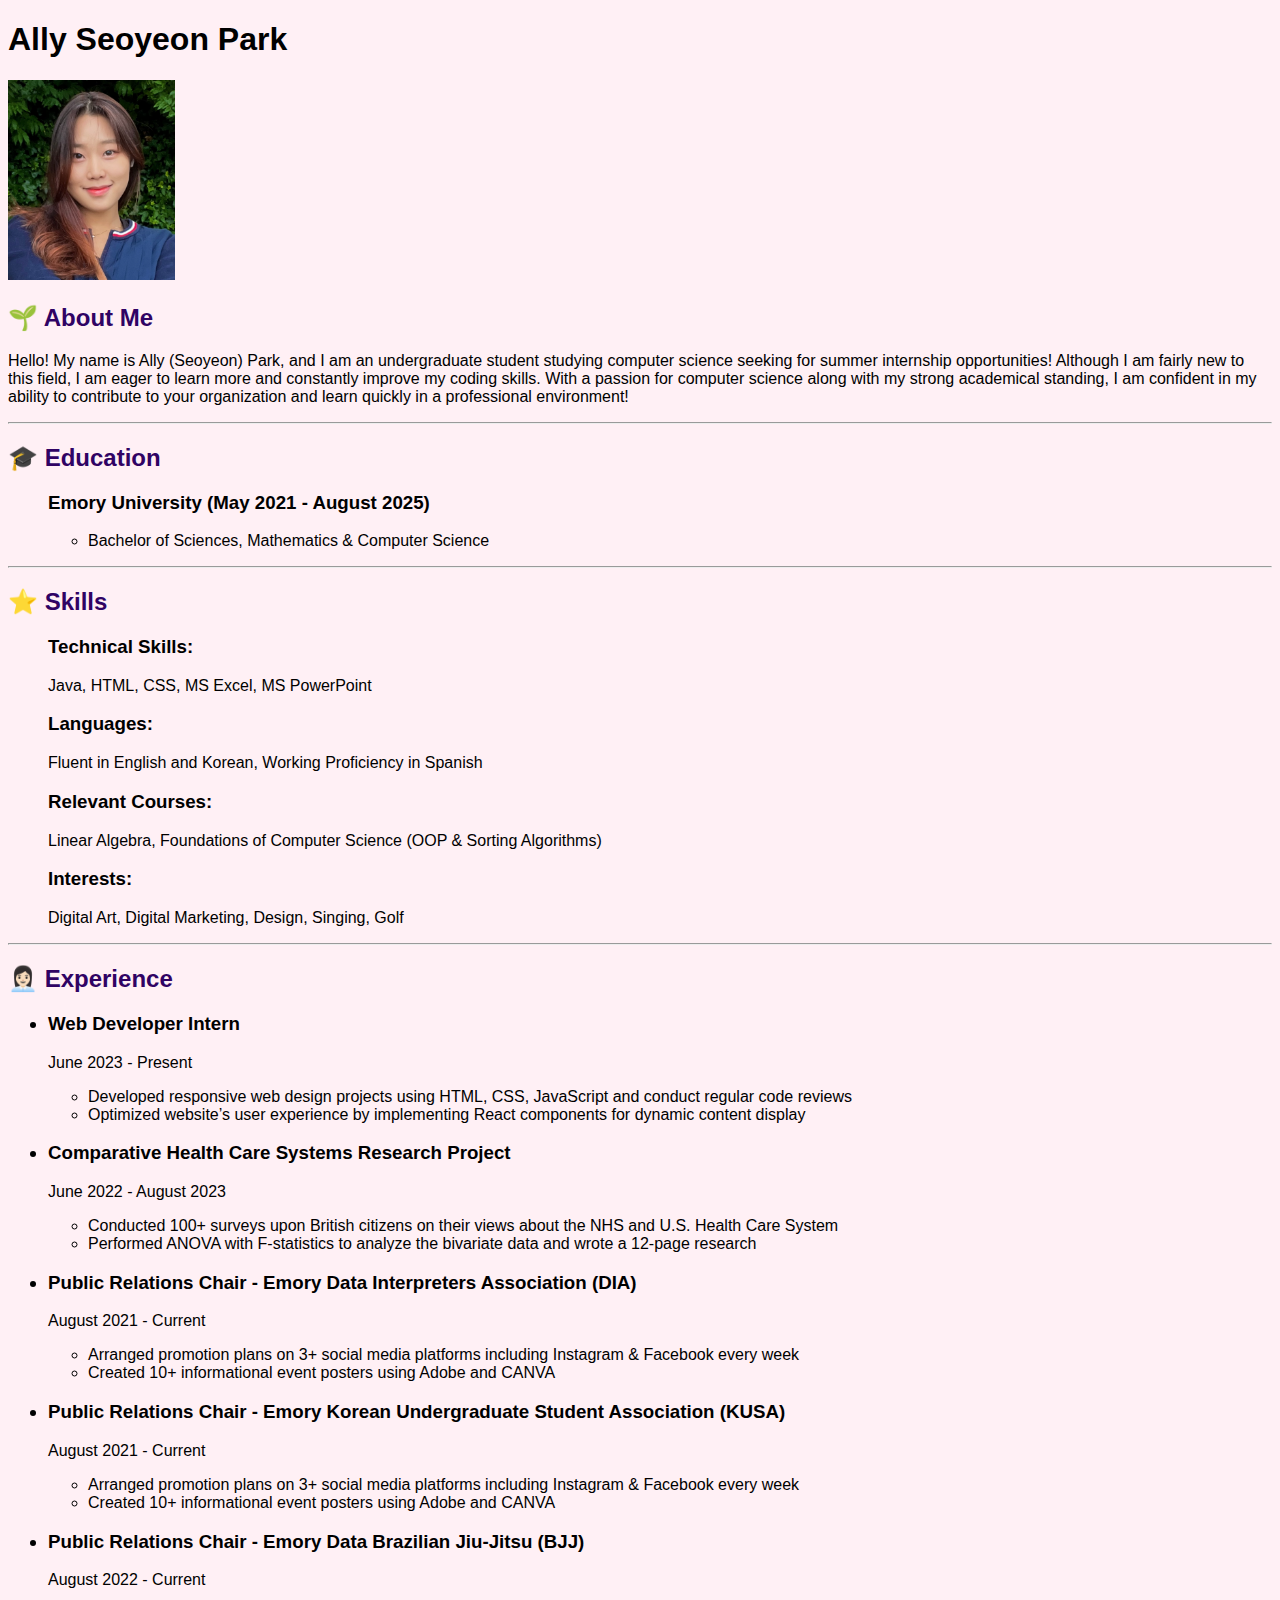
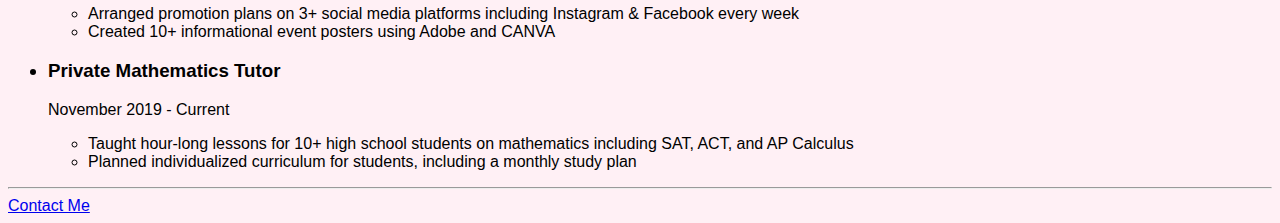
<file: index.html>
<!DOCTYPE html>
<html lang="en">
<head>
    <meta charset="UTF-8">
    <meta name="viewport" content="width=device-width, initial-scale=1.0">
    <title>Ally's Resume</title>
    <link rel="stylesheet" href="./styles.css" />
</head>
<body>
    <h1>Ally Seoyeon Park</h1>
    <img src="Ally.png" height="200" alt="Ally Park"/>

    <h2>🌱 About Me</h2>
    <p>Hello! My name is Ally (Seoyeon) Park, and I am an undergraduate student studying computer science seeking for summer internship opportunities! Although I am fairly new to this field, I am eager to learn more and constantly improve my coding skills. With a passion for computer science along with my strong academical standing, I am confident in my ability to contribute to your organization and learn quickly in a professional environment!</p>
    <hr />
    <h2>🎓 Education</h2>
    <ul>
        <h3>Emory University (May 2021 - August 2025)</h3>
        <ul>
        <li>Bachelor of Sciences, Mathematics & Computer Science</li>
        </ul>
    </ul>
    <hr />
    <h2>⭐️ Skills</h2>
    <ul>
        <h3>Technical Skills:</h3>
        <p>Java, HTML, CSS, MS Excel, MS PowerPoint</p>
        <h3>Languages:</h3>
        <p>Fluent in English and Korean, Working Proficiency in Spanish</p>
        <h3>Relevant Courses:</h3>
        <p>Linear Algebra, Foundations of Computer Science (OOP & Sorting Algorithms)</p>
        <h3>Interests:</h3>
        <p>Digital Art, Digital Marketing, Design, Singing, Golf</p>
            
    </ul>
    <hr />
    <h2>👩🏻‍💼 Experience</h2>
    <ul>
        <h3><li>Web Developer Intern </li></h3>
        <p>June 2023 - Present </p>
        <ul>
            <li>Developed responsive web design projects using HTML, CSS, JavaScript and conduct regular code reviews</li>
            <li>Optimized website’s user experience by implementing React components for dynamic content display</li>
        </ul>
        <h3><li>Comparative Health Care Systems Research Project </li></h3>
        <p>June 2022 - August 2023</p>
        <ul>
            <li>Conducted 100+ surveys upon British citizens on their views about the NHS and U.S. Health Care System</li>
            <li>Performed ANOVA with F-statistics to analyze the bivariate data and wrote a 12-page research</li>
        </ul>
        <h3><li>Public Relations Chair - Emory Data Interpreters Association (DIA)</li></h3>
        <p> August 2021 - Current</p>
        <ul>
            <li>Arranged promotion plans on 3+ social media platforms including Instagram & Facebook every week </li>
            <li>Created 10+ informational event posters using Adobe and CANVA</li>
        </ul>
        <h3><li>Public Relations Chair - Emory Korean Undergraduate Student Association (KUSA)</li></h3>
        <p> August 2021 - Current</p>
        <ul>
            <li>Arranged promotion plans on 3+ social media platforms including Instagram & Facebook every week </li>
            <li>Created 10+ informational event posters using Adobe and CANVA</li>
        </ul>
        <h3><li>Public Relations Chair - Emory Data Brazilian Jiu-Jitsu (BJJ)</li></h3>
        <p> August 2022 - Current</p>
        <ul>
            <li>Arranged promotion plans on 3+ social media platforms including Instagram & Facebook every week </li>
            <li>Created 10+ informational event posters using Adobe and CANVA</li>
        </ul>
        <h3><li>Private Mathematics Tutor</li></h3>
        <p> November 2019 - Current</p>
        <ul>
            <li>Taught hour-long lessons for 10+ high school students on mathematics including SAT, ACT, and AP Calculus</li>
            <li>Planned individualized curriculum for students, including a monthly study plan</li>
        </ul>
    </ul>
    <hr />
    <a href="contact.html">Contact Me</a>
</body>
</html>
</file>
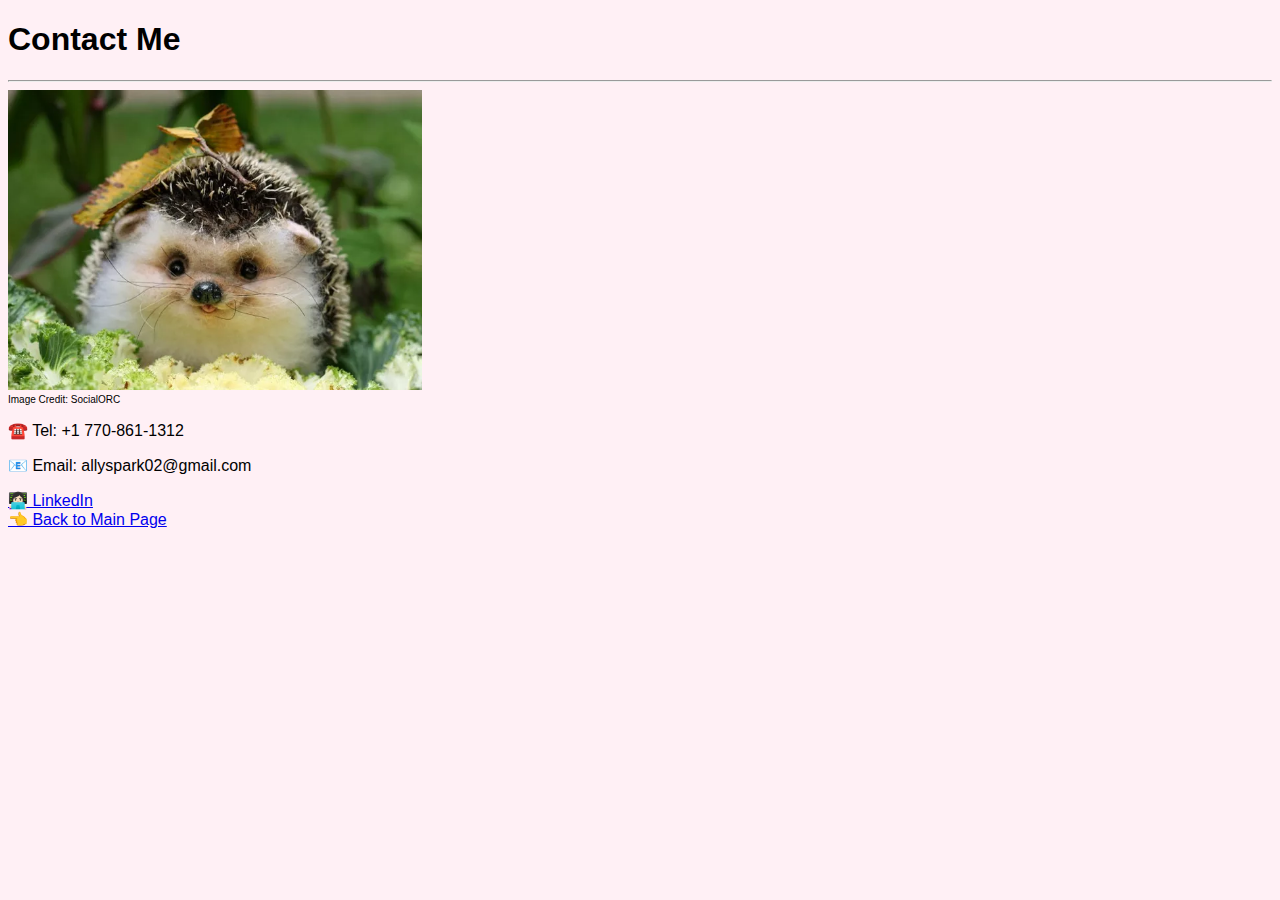
<file: contact.html>
<!DOCTYPE html>
<html lang="en">
<head>
    <meta charset="UTF-8">
    <meta name="viewport" content="width=device-width, initial-scale=1.0">
    <title>Document</title>
    <link rel="stylesheet" href="./styles.css" />
</head>
<body>
    <h1>Contact Me</h1>
    <hr />
    <img src="animal.png" height="300" alt="cute animal picture"/>
    <footer>Image Credit: SocialORC</footer>
    <p>☎️ Tel: +1 770-861-1312</p>
    <p>📧 Email: allyspark02@gmail.com</p>
    <a href="https://www.linkedin.com/in/ally-park">👩🏻‍💻 LinkedIn</a>
    <br />
    <a href="index.html">👈 Back to Main Page</a>    
</body>
</html>
</file>
<file: styles.css>
*{
    font-family:Verdana, Geneva, Tahoma, sans-serif;
    background-color:lavenderblush;
}
footer{
    font-size: x-small;
}
h2 {
    color:rgb(48, 3, 100);
}
</file>
